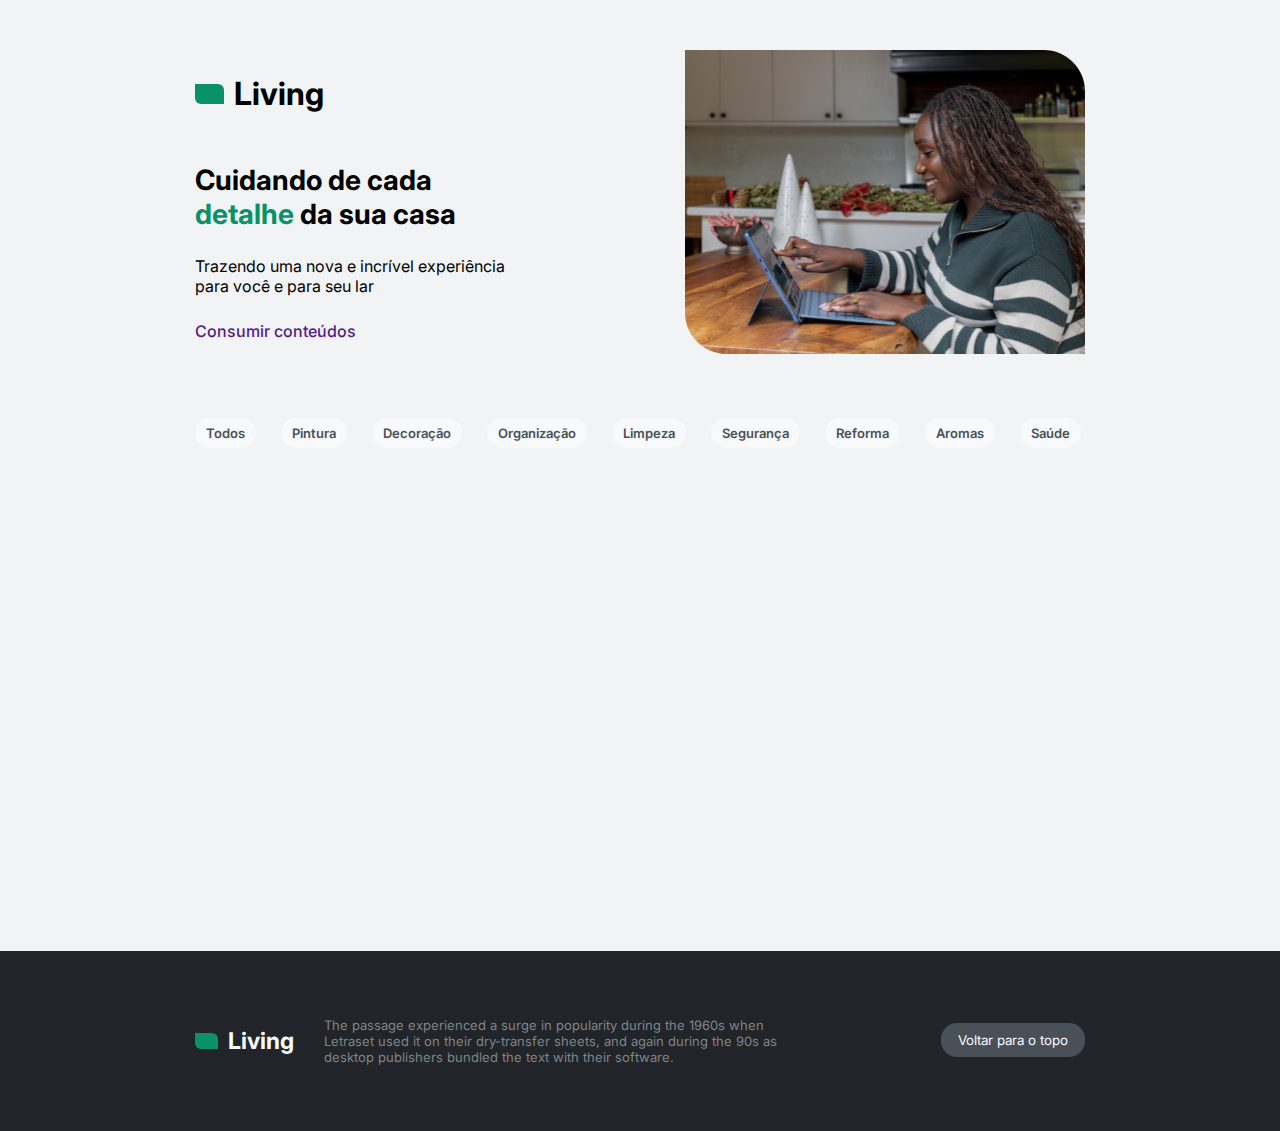
<file: index.html>
<!DOCTYPE html>
<html lang="pt-br">

<head>
    <meta charset="UTF-8">
    <meta http-equiv="X-UA-Compatible" content="IE=edge">
    <meta name="viewport" content="width=device-width, initial-scale=1.0">
    <link rel="stylesheet" href="./pages/home/header.css">
    <link rel="stylesheet" href="./pages/home/home.css">
    <link rel="stylesheet" href="./pages/home/posts.css">
    <link rel="stylesheet" href="./pages/home/buttons.css">
    <link rel="stylesheet" href="./styles/footer.css">
    <link rel="stylesheet" href="./styles/globalStyles.css">
    <title>Living</title>
</head>

<body>
    <main>
        <section class="topside-section">
            <div class="header-wrapper">
                <div class="living-introduce">
                    <div class="logo-and-brand">
                        <div class="header-logo"></div>
                        <h1>Living</h1>
                    </div>
                    <div class="header-subtitle">
                        <h4>Cuidando de cada <br>
                            <span class="green-title">detalhe</span> da sua casa</h4>
                        <p>Trazendo uma nova e incrível experiência </br>para você e para seu lar</p>
                        <a class="consume-content-anchor" href="">Consumir conteúdos</a>
                    </div>
                </div>
                <div class="introduce-img">
                    <figure class="introduce-image-wrapper">
                        <img src="./src/homewoman.svg" alt="Mulher usando notebook">
                    </figure>
                </div>
            </div>
        </section>
        <nav>
            <ul class="nav-buttons">
                <li><button class="news-category">Todos</button></li>
                <li><button class="news-category">Pintura</button></li>
                <li><button class="news-category">Decoração</button></li>
                <li><button class="news-category">Organização</button></li>
                <li><button class="news-category">Limpeza</button></li>
                <li><button class="news-category">Segurança</button></li>
                <li><button class="news-category">Reforma</button></li>
                <li><button class="news-category">Aromas</button></li>
                <li><button class="news-category">Saúde</button></li>
            </ul>
        </nav>
        <section class="feed-section">
            <ul class="feed-receiver">

            </ul>
        </section>
    </main>
    <div class="scroll-observer"></div>
    <footer>
        <div class="footer-box">
            <div class="logo-wrapper">
                <div class="footer-logo"></div>
                <h6 class="footer-brand">Living</h6>
                <p>
                    The passage experienced a surge in popularity during the 1960s when
                    <br> Letraset used it on their dry-transfer sheets, and again during the 90s as
                    <br> desktop publishers bundled the text with their software.
                </p>
            </div>
            <button class="return-top">Voltar para o topo</button>
        </div>
    </footer>
</body>
<script type="module" src="./pages/home/home.js"></script>

</html>
</file>
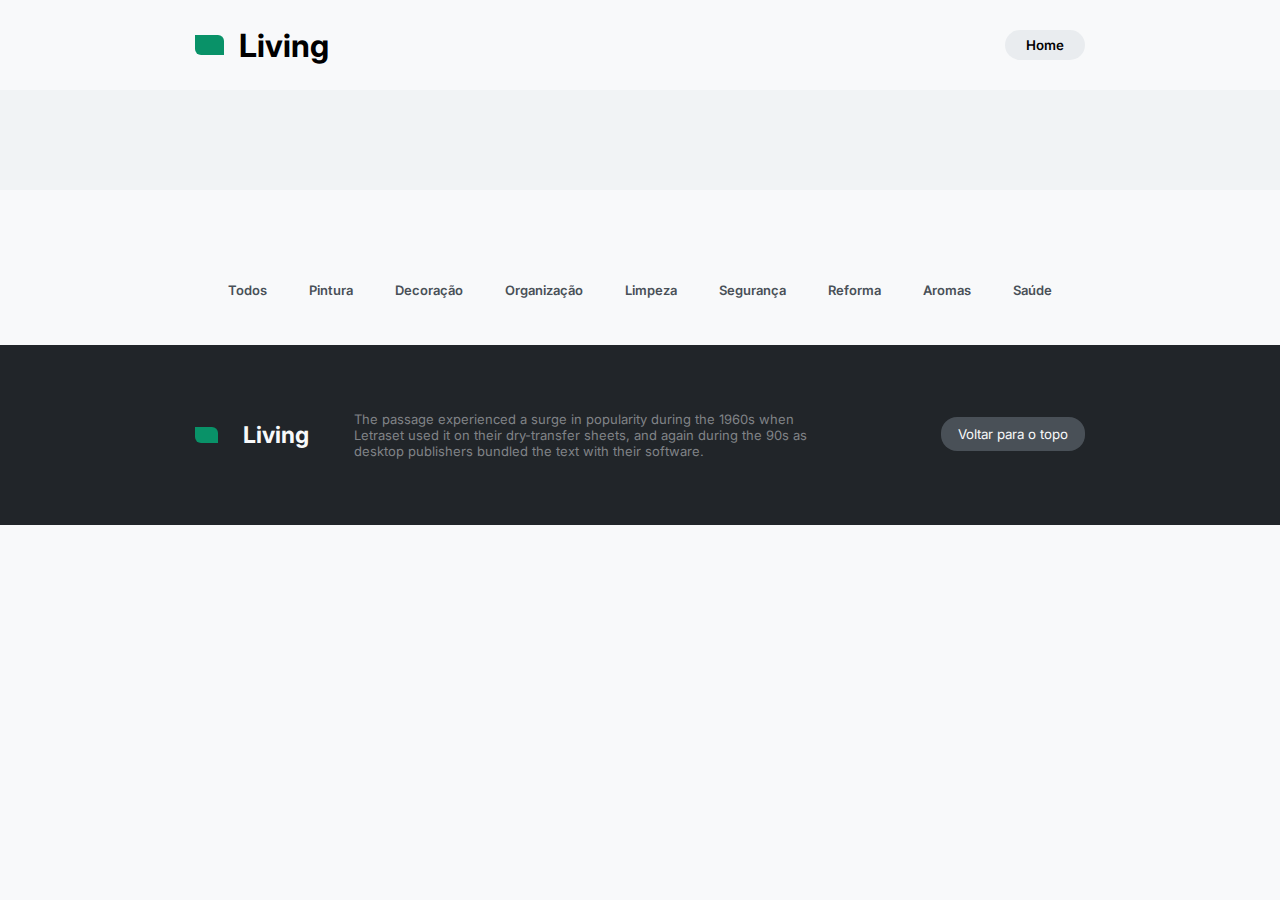
<file: pages/post/post.html>
<!DOCTYPE html>
<html lang="pt-br">

<head>
    <meta charset="UTF-8">
    <meta http-equiv="X-UA-Compatible" content="IE=edge">
    <meta name="viewport" content="width=device-width, initial-scale=1.0">
    <link rel="stylesheet" href="./post.css">
    <link rel="stylesheet" href="./postHeader.css">
    <link rel="stylesheet" href="./postMain.css">
    <link rel="stylesheet" href="./buttons.css">
    <link rel="stylesheet" href="../../styles/footer.css">
    <link rel="stylesheet" href="../../styles/globalStyles.css">
    <title>Living</title>
</head>

<body>
    <header>
        <div class="small-header">
            <div class="logo-wrapper">
                <div class="header-logo"></div>
                <h1>Living</h1>
            </div>
            <button class="return-home">Home</button>
        </div>
    </header>
    <main>
        <section class="post-section">
            <div class="post-introduce">
                <div class="post-introduce-inner"></div>
            </div>
            <div class="post-content">
                <div class="post-content-inner"></div>
            </div>
        </section>
        <section class="nav-section">
            <nav>
                <ul class="open-post-btns">
                    <li><button class="news-category-un">Todos</button></li>
                    <li><button class="news-category-un">Pintura</button></li>
                    <li><button class="news-category-un">Decoração</button></li>
                    <li><button class="news-category-un">Organização</button></li>
                    <li><button class="news-category-un">Limpeza</button></li>
                    <li><button class="news-category-un">Segurança</button></li>
                    <li><button class="news-category-un">Reforma</button></li>
                    <li><button class="news-category-un">Aromas</button></li>
                    <li><button class="news-category-un">Saúde</button></li>
                </ul>
            </nav>
        </section>
    </main>
    <footer>
        <div class="footer-box">
            <div class="logo-wrapper">
                <div class="footer-logo"></div>
                <h6 class="footer-brand">Living</h6>
                <p>
                    The passage experienced a surge in popularity during the 1960s when
                    <br> Letraset used it on their dry-transfer sheets, and again during the 90s as
                    <br> desktop publishers bundled the text with their software.
                </p>
            </div>
            <button class="return-top">Voltar para o topo</button>
        </div>
    </footer>
</body>
<script type="module" src="post.js"></script>

</html>
</file>
<file: pages/home/header.css>
.living-introduce {
  padding: 24px 40px 10px 0; 
  display: flex;
  flex-direction: column;
  gap: 40px; 
}

.header-wrapper {
    display: flex;
    flex-direction: row;
    justify-content: space-between;
    gap: 70px;
}


.header-subtitle {
margin-top: 10px;
display: flex;
flex-direction: column;
gap: 25px;
}

.logo-and-brand {
    display: flex;
    align-items: center;
    gap: 10px;
}

.header-logo {
    width: 29px;
    height: 20px;
    background-color: var(--color-brand-200);
    border-radius: 0 6px 0 6px;
}


.introduce-image-wrapper {
    width: 400px;
}

h4 {
    font-size: 28px;
    font-weight: 600px;
}

span{
    color: var(--color-brand-200);
}
a {
    font-weight: 500;
}
</file>
<file: pages/home/home.css>
body {
    display: flex;
    flex-wrap: wrap;
    justify-content: center;
    padding-top: 50px;
    background-color: var(--color-grey-600);
}

main {
    min-height: 100vh;
    display: flex;
    flex-direction: column;
    gap: 60px;
}

section {
    min-width: 890px;
    max-width: 890px;
}

nav .nav-buttons {
    display: flex;
    gap: 25px;
    overflow-x: unset;
}

.scroll-observer {
    width: 100%;
    height: 1px;
}
</file>
<file: pages/home/posts.css>
.feed-receiver{
    display: flex;
    justify-content: space-between;
    flex-wrap: wrap;
}

.news-card {
    width: 425px;
    height: 340px;
    display: flex;
    flex-direction: column;
    gap: 20px;
    margin-bottom: 50px;
}
.news-img {
    width: 100%;
    min-height: 150px;
    max-height: 150px;
    overflow: hidden;
}
.news-description {
    display: flex;
    height: 120px;
    flex-direction: column;
    overflow: hidden;
}

.news-description h6 {
    font-size: 20px;
    font-weight: 600;
    height: 70px;
}

.open-post-btn {
    color: var(--color-brand-200);
    font-weight: 600;
    font-size: 15px;
    border: 1px solid transparent;
    background-color: transparent;
    width: 135px;
    display: flex;   
    cursor: pointer; 
}
</file>
<file: pages/home/buttons.css>
.news-category {
    background-color: var(--color-grey-700);
    border: 1px solid transparent;
    padding: 6px 10px;
    border-radius: 16px;
    font-weight: 600;
    font-size: 13px;
    color: var(--color-grey-200);
    transition: ease .15s;
    cursor: pointer;
}

.news-category:hover{
    background-color: var(--color-grey-500);
}

.news-category:focus{
    background-color: var(--color-brand-200);
    color: var(--color-grey-700);
}

.return-top {
    width: fit-content;
    height: fit-content;
    margin-top: 6px;
    background-color: var(--color-grey-200);
    padding: 8px 16px;
    color: var(--color-grey-700);
    border: 1px solid transparent;
    border-radius: 16px;
}
</file>
<file: styles/footer.css>
footer {
    display: flex;
    justify-content: center;
    align-items: center;
    height: 180px;
    width: 100%;
    background-color: var(--color-grey-100);
    color: var(--color-grey-700);
    font-weight: 400;
    font-size: 13px;
}

.footer-box {
    width: 890px;
    display: flex;
    justify-content: space-between;
}

.footer-logo {
    width: 23px;
    height: 16px;
    background-color: var(--color-brand-200);
    border-radius: 0 6px;
}

.footer-brand {
    margin-left: 10px;
    font-size: 23px;
}

.logo-wrapper {
    display: flex;
    align-items: center;
}

.logo-wrapper p {
    margin-left: 30px;
    color: var(--color-grey-300);
}
</file>
<file: styles/globalStyles.css>
@import url('https://fonts.googleapis.com/css2?family=Inter:wght@100;200;300;400;500;600;700;900&display=swap');

* {
  font-family: 'Inter', sans-serif;
  box-sizing: border-box;
  margin: 0;
  padding: 0;
  list-style: none;
  text-decoration: none;
}

img {
  max-width: 100%;
}

:root {
  --color-grey-100: #212529;
  --color-grey-200: #495057;
  --color-grey-300: #808387;
  --color-grey-400: #dee2e6;
  --color-grey-500: #e9ecef;
  --color-grey-600: #f1f3f5;
  --color-grey-700: #f8f9fa;
  --color-brand-100: #087f5b;
  --color-brand-200: #099268;
  --font-size-1: 2.5rem;
  --font-size-2: 1.75rem;
  --font-size-3: 1.25rem;
  --font-size-4: 1rem;
}
</file>
<file: pages/post/post.css>
body {
    display: flex;
    flex-direction: column;
    background-color: var(--color-grey-700);
}

.post-introduce {
    padding: 50px 0px;
    display: flex;
    align-items: center;
    justify-content: center;
    background-color: var(--color-grey-600);
    margin-bottom: 45px;
}

.post-introduce-inner {
    width: 890px;
    display: flex;
    flex-direction: column;
    gap: 20px;
}

.post-introduce-inner h3 {
    font-size: 28px;
    margin-bottom: 10px;
}

.post-content {
    display: flex;
    align-items: center;
    justify-content: center;
}

.post-content-inner {
    width: 890px;
}

.open-post-figure {
    width: 100%;
    height: 360px;
    overflow: hidden;
    display: flex;
    align-items: center;
    margin-bottom: 35px;
}

.open-post-img {
    width: 100%;   
}

.nav-section {
    margin-top: 40px;
}

footer {
    margin-top: 40px;
}
</file>
<file: pages/post/postHeader.css>
header{
    width: 100%;
    height: 90px;
    display: flex;
    justify-content: center;
}
.small-header {
    width: 890px;
    display: flex;
    justify-content: space-between;
    align-items: center;
}
.logo-wrapper{
    display: flex;
    align-items: center;
    gap: 15px;
}
.header-logo {
    width: 29px;
    height: 20px;
    background-color: var(--color-brand-200);
    border-radius: 0 6px;
}
</file>
<file: pages/post/postMain.css>
/* .post-section {
    min-height: 600;
} */
</file>
<file: pages/post/buttons.css>
.return-home {
    width: 80px;
    height: 30px;
    font-weight: 600;
    border: 1px solid transparent;
    background-color: var(--color-grey-500);
    border-radius: 16px;
    transition: ease .25s;
}

.return-home:hover{
    color: #fff;
    background-color: var(--color-brand-200);
}

.return-home:focus{
    background-color: var(--color-grey-400);
}

.news-category-un {
    background-color: var(--color-grey-700);
    border: 1px solid transparent;
    padding: 6px 10px;
    border-radius: 16px;
    font-weight: 600;
    font-size: 13px;
    color: var(--color-grey-200);
    transition: ease .15s;
    cursor: pointer;
}

.return-top {
    padding: 6px 8px;
    
}

.return-top {
    width: fit-content;
    height: fit-content;
    margin-top: 6px;
    background-color: var(--color-grey-200);
    padding: 8px 16px;
    color: var(--color-grey-700);
    border: 1px solid transparent;
    border-radius: 16px;
}

.open-post-btns{
    display: flex;
    justify-content: center;
    align-items: center;
    gap: 20px;
}
</file>
